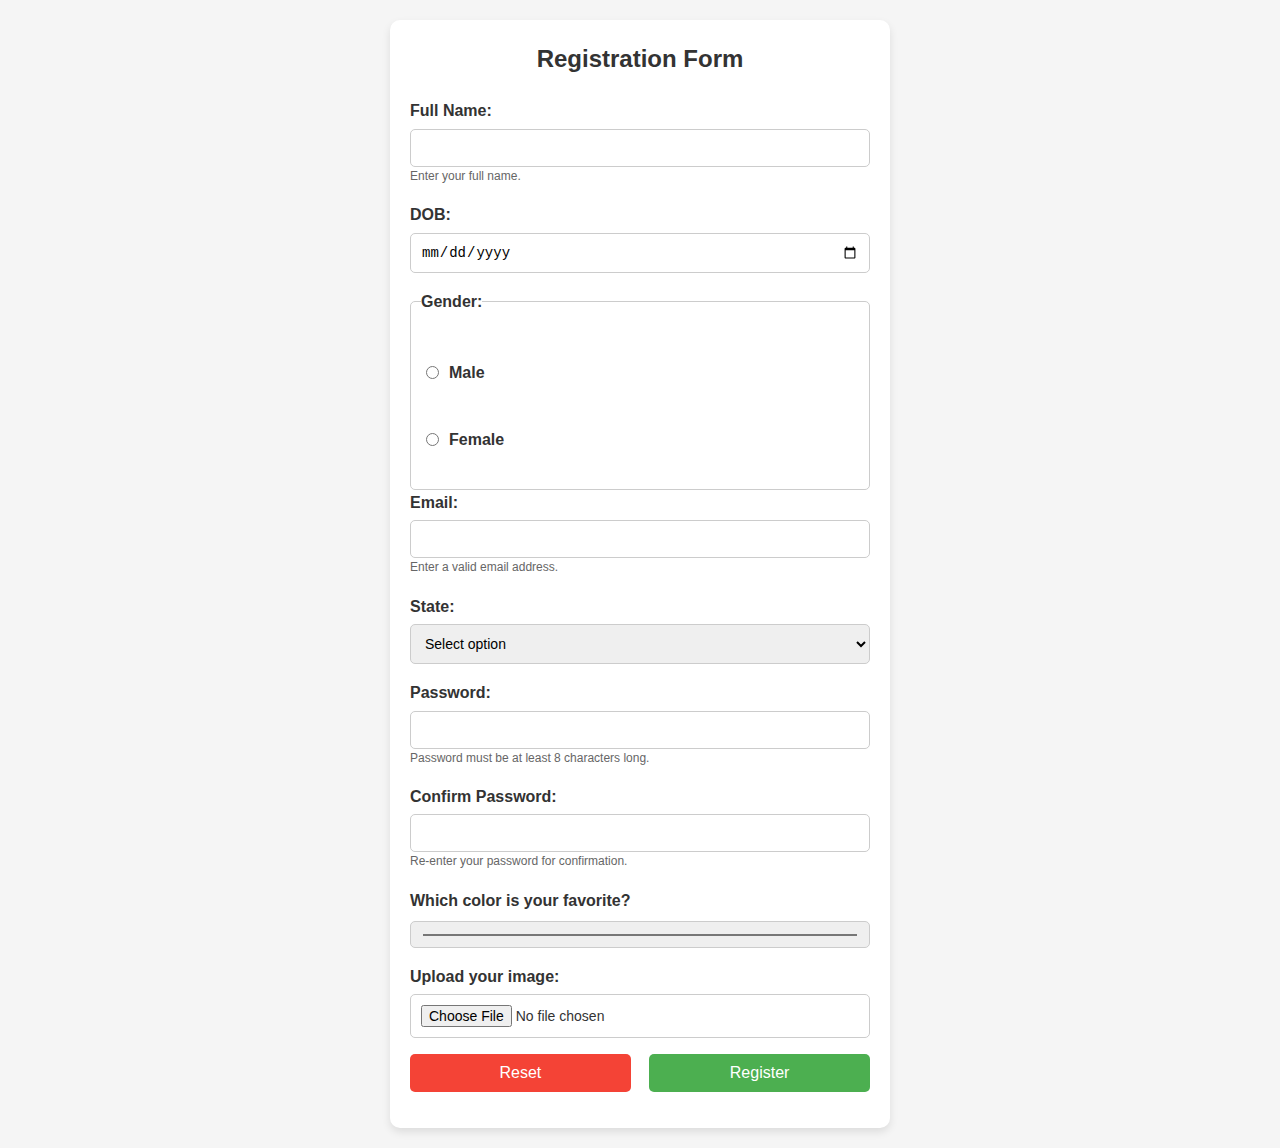
<file: Task1-RegistrationForm/index.html>
<!DOCTYPE html>
<html lang="en">

<head>
    <meta charset="UTF-8">
    <meta name="viewport" content="width=device-width, initial-scale=1.0">
    <title>Registration Form</title>
    <link rel="stylesheet" href="style.css">
</head>

<body>
    <form action="mailto:rokadegauri56@gmail.com" method="POST" enctype="multipart/form-data" aria-labelledby="form-title">
        <h1 id="form-title">Registration Form</h1>
        <!-- Full Name -->
        <div>
            <label for="name">Full Name:</label>
            <input type="text" id="name" name="name" required aria-required="true" aria-describedby="name-help">
            <small id="name-help">Enter your full name.</small>
        </div>

        <!-- Date of Birth -->
        <div>
            <label for="DOB">DOB:</label>
            <input type="date" id="DOB" name="DOB" required aria-required="true">
        </div>

        <!-- Gender -->
        <fieldset>
            <legend>Gender:</legend>
            <div class="gender-group">
                <div>
                    <input type="radio" id="male" name="gender" value="male" required>
                    <label for="male">Male</label>
                </div>
                <div>
                    <input type="radio" id="female" name="gender" value="female" required>
                    <label for="female">Female</label>
                </div>
            </div>
        </fieldset>

        <!-- Email -->
        <div>
            <label for="email">Email:</label>
            <input type="email" id="email" name="email" required aria-required="true" aria-describedby="email-help">
            <small id="email-help">Enter a valid email address.</small>
        </div>

        <!-- State Selection -->
        <div>
            <label for="state">State:</label>
            <select id="state" name="state" required aria-required="true">
                <option value="">Select option</option>
                <option value="Maharashtra">Maharashtra</option>
                <option value="Gujarat">Gujarat</option>
                <option value="Tamil Nadu">Tamil Nadu</option>
                <option value="Punjab">Punjab</option>
                <option value="Telangana">Telangana</option>
                <option value="Andhra Pradesh">Andhra Pradesh</option>
                <option value="Haryana">Haryana</option>
                <option value="Himachal Pradesh">Himachal Pradesh</option>
                <option value="Odisha">Odisha</option>
            </select>
        </div>

        <!-- Password Fields -->
        <div>
            <label for="password">Password:</label>
            <input type="password" id="password" name="password" required aria-required="true" aria-describedby="password-help">
            <small id="password-help">Password must be at least 8 characters long.</small>
        </div>
        <div>
            <label for="confirm_password">Confirm Password:</label>
            <input type="password" id="confirm_password" name="confirm_password" required aria-required="true" aria-describedby="confirm-password-help">
            <small id="confirm-password-help">Re-enter your password for confirmation.</small>
        </div>

        <!-- Color Picker -->
        <div>
            <label for="color">Which color is your favorite?</label>
            <input type="color" id="color" name="color">
        </div>

        <!-- Image Upload -->
        <div>
            <label for="image">Upload your image:</label>
            <input type="file" id="image" name="image" accept="image/*" aria-label="Upload your image">
        </div>

        <!-- Submit and Reset Buttons -->
        <div style="display: flex; justify-content: space-between;">
            <input type="reset" id="reset" value="Reset">
            <input type="submit" value="Register">
        </div>
    </form>
</body>

</html>
</file>
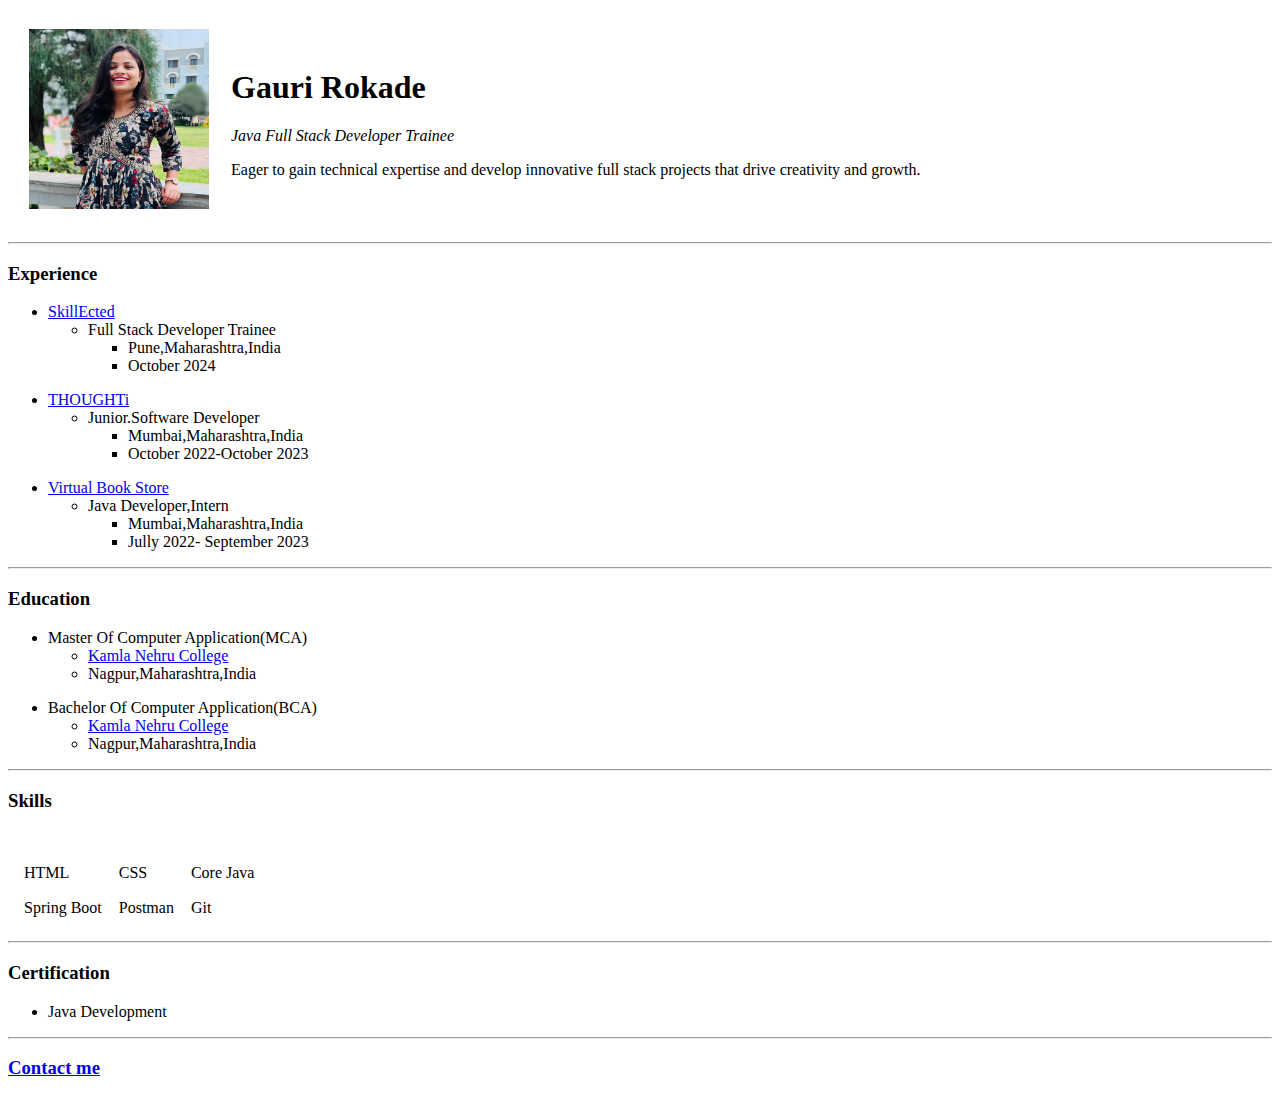
<file: Task2-ResumeBuilding/index.html>
<!DOCTYPE html>
<html lang="en">

<head>
    <meta charset="UTF-8">
    <meta name="viewport" content="width=device-width, initial-scale=1.0">
    <title>Gauri Rokade</title>
</head>
<body>
    <table cellspacing="20">
        <tbody>
            <tr>
                <td>
                    <img src="img/gauri.jpg" alt="gauri photo" height="180" width="180">
                </td>
                <td>
                    <h1>Gauri Rokade</h1>
                    <em>Java Full Stack Developer Trainee</em>
                    <p>Eager to gain technical expertise and develop innovative full stack projects that drive
                        creativity and growth.</p>
                </td>
            </tr>
        </tbody>
    </table>
    <hr>
    <h3>Experience</h3>
    <ul>
        <li>
            <a href="https://www.skillected.com" target="_blank">SkillEcted</a>
            <ul>
            <li>
                Full Stack Developer Trainee
                <ul>
                    <li>Pune,Maharashtra,India</li>
                    <li>October 2024</li>
                </ul>
            </li>
            </ul>   
        </li>
    </ul>
    <ul>
        <li>
            <a href="https://www.thoughti.com" target="_blank">THOUGHTi</a>
        </li>
        <ul>
            <li>Junior.Software Developer</li>
            <ul>
                <li>Mumbai,Maharashtra,India</li>
                <li>October 2022-October 2023</li>
            </ul>
        </ul>
    </ul>
    <ul>
        <li>
            <a href="https://vbsfirebaseproject.firebaseapp.com/" target="_blank">Virtual Book Store
            </a>
        </li>
        <ul>
            <li>Java Developer,Intern</li>
            <ul>
                <li>Mumbai,Maharashtra,India</li>
                <li>Jully 2022- September 2023</li>
            </ul>
        </ul>
    </ul>
    <hr>
    <h3>Education</h3>
    <ul>
        <li>Master Of Computer Application(MCA)</li>
        <ul>
            <li><a href="https://www.kamlanehrucollege.ac.in/" target="_blank">Kamla Nehru College</a></li>
            <li>Nagpur,Maharashtra,India</li>
        </ul>
    </ul>
    <ul>
        <li>Bachelor Of Computer Application(BCA)</li>
        <ul>
            <li><a href="https://www.kamlanehrucollege.ac.in/" target="_blank">Kamla Nehru College</a></li>
            <li>Nagpur,Maharashtra,India</li>
        </ul>
    </ul>
    <hr>
    <h3>Skills</h3>
    <table cellspacing="15px">
        <tbody>
            <tr>
                <td>HTML</td>
                <td>CSS</td>
                <td>Core Java</td>
            </tr>
            <tr>
                <td>Spring Boot</td><br>
                <td>Postman</td>
                <td>Git</td>
            </tr>
        </tbody>
    </table>
    <hr>
    <h3>Certification</h3>
    <ul>
        <li>Java Development</li>
    </ul>
    <hr>
   <h3> <a href="contact.html">Contact me</a></h3>

</body>

</html>
</file>
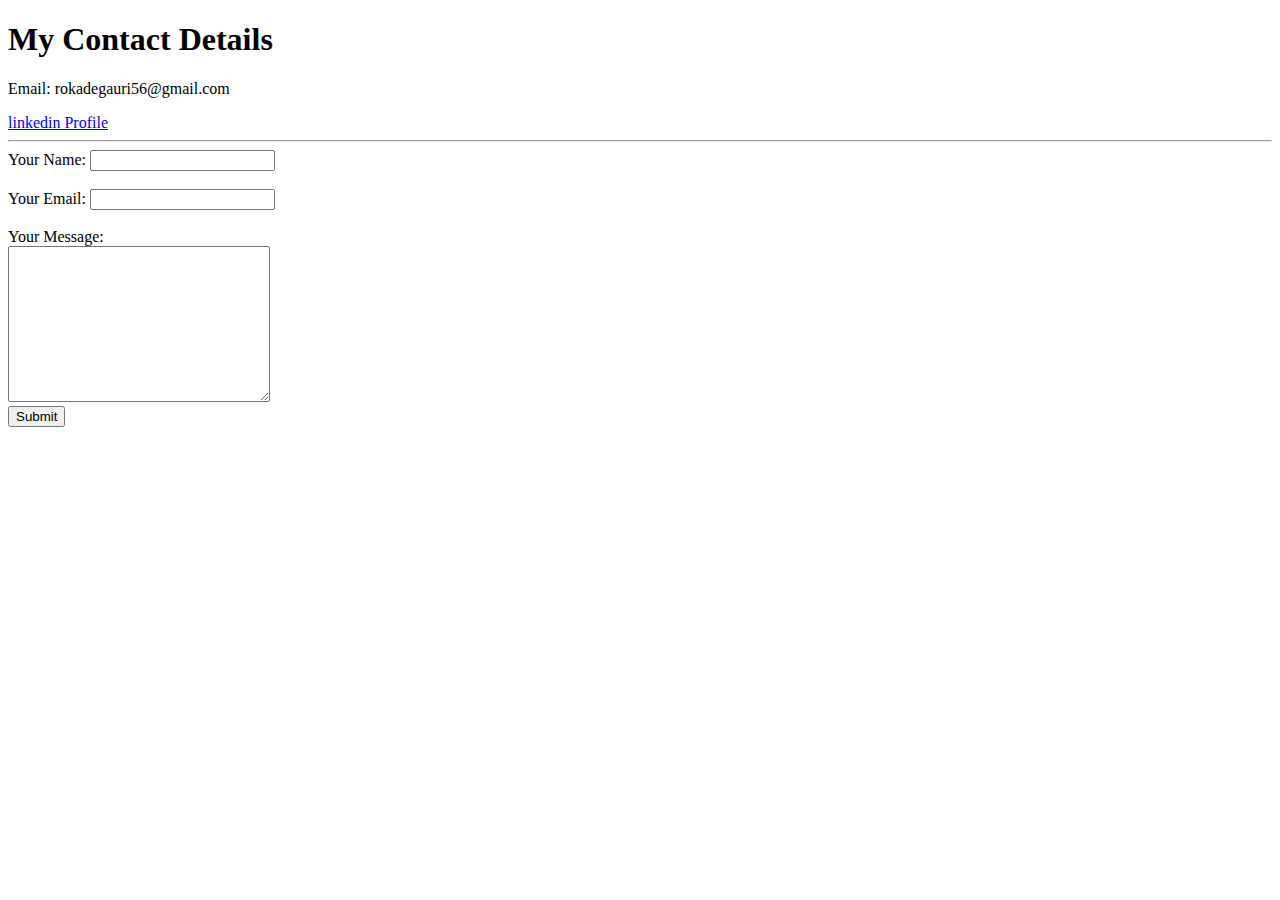
<file: Task2-ResumeBuilding/contact.html>
<!DOCTYPE html>
<html lang="en">
<head>
    <meta charset="UTF-8">
    <meta name="viewport" content="width=device-width, initial-scale=1.0">
    <title>Document</title>
</head>
<body>
    <h1>My Contact Details</h1>
    <p>Email: rokadegauri56@gmail.com</p>
    <a href="https://www.linkedin.com/in/gauri-rokade-489b80234/">linkedin Profile</a>
    <hr>
    <form action="mailto:rokadegauri56@gmail.com" method="post" enctype="text/plain">
    <label for="name">Your Name:</label>
    <input type="text" id="name"><br><br>
    <label for="email">Your Email:</label>
    <input type="email" id="email"><br><br>
    <label for="message">Your Message:</label><br>
    <textarea name="message" cols="30" rows="10"></textarea><br>
    <button type="submit">Submit</button>
</form>
</body>
</html>
</file>
<file: Task1-RegistrationForm/style.css>
/* Basic reset to remove default margin, padding, and set box-sizing */
* {
    box-sizing: border-box;
    margin: 0;
    padding: 0;
}

/* Body styles */
body {
    font-family: Arial, sans-serif; /* Set font */
    line-height: 1.6; /* Increase line-height for readability */
    background-color: #f5f5f5; /* Light background color */
    color: #333; /* Dark text color */
    display: flex; /* Flexbox layout to center content */
    justify-content: center; /* Horizontally center */
    align-items: center; /* Vertically center */
    min-height: 100vh; /* Ensure it takes at least the full viewport height */
    padding: 1.25rem; /* Add padding around the body (20px) */
}

/* Form container styles */
form {
    background-color: white; /* White background for the form */
    border-radius: 0.625rem; /* Rounded corners (10px) */
    box-shadow: 0 0.25rem 0.5rem rgba(0, 0, 0, 0.1); /* Soft shadow for a floating effect */
    padding: 1.25rem; /* Padding inside the form (20px) */
    max-width: 31.25rem; /* Limit the width of the form (500px) */
    width: 100%; /* Make the form responsive */
}

/* Heading styles */
h1 {
    font-size: 1.5rem; /* Set font size (24px) */
    margin-bottom: 1.25rem; /* Space below the title (20px) */
    text-align: center; /* Center align the title */
}

/* Style for form input fields and labels */
div {
    margin-bottom: 1rem; /* Space between form fields (15px) */
}

/* Label styles */
label {
    display: block; /* Make labels block-level elements */
    font-weight: bold; /* Make labels bold */
    margin-bottom: 0.3125rem; /* Space below the label (5px) */
}

/* Input and select field styles */
input,
select {
    width: 100%; /* Make inputs and selects take full width */
    padding: 0.625rem; /* Padding for the fields (10px) */
    border: 1px solid #ccc; /* Border color */
    border-radius: 0.3125rem; /* Rounded corners (5px) */
    font-size: 0.875rem; /* Set font size (14px) */
}

/* Radio button adjustments */
input[type="radio"] {
    width: auto; /* Reset width to auto for radio button */
    margin-left: 0.3125rem; /* Space to the left of radio buttons (5px) */
    vertical-align: middle; /* Align vertically with text */
    position: relative; /* Position relative for fine control */
    top: 1.5rem; /* Adjust vertical alignment for the radio button */
}

/* Fieldset container styling */
fieldset {
    border: 1px solid #ccc; /* Border around fieldset */
    border-radius: 0.3125rem; /* Rounded corners (5px) */
    padding: 0.625rem; /* Padding inside fieldset (10px) */
}

/* Legend (title inside fieldset) styling */
legend {
    font-weight: bold; /* Bold title for legend */
    margin-bottom: 0.625rem; /* Space below the legend (10px) */
}

/* Gender group styling for inline display */
.gender-group {
    display: inline-block; /* Display radio buttons inline */
    margin-right: 1.25rem; /* Space between gender options (20px) */
    margin-bottom: 0.625rem; /* Space below the gender group (10px) */
}

/* Adjust label for gender input */
.gender-group label {
    margin-left: 1.75rem; /* Space between label and radio button (20px) */
}

/* Small text styling for helper text */
small {
    display: block; /* Make the small text a block element */
    font-size: 0.75rem; /* Small font size (12px) */
    color: #666; /* Light grey color */
}

/* Button styling for submit and reset */
input[type="submit"],
input[type="reset"] {
    width: 48%; /* Make buttons 48% width to fit on the same line */
    padding: 0.625rem; /* Padding inside the buttons (10px) */
    border: none; /* Remove border */
    border-radius: 0.3125rem; /* Rounded corners (5px) */
    font-size: 1rem; /* Font size for button text (16px) */
    cursor: pointer; /* Change cursor to pointer when hovered */
    color: white; /* White text on the buttons */
    transition: background-color 0.3s; /* Smooth transition for hover effect */
}

/* Submit button style */
input[type="submit"] {
    background-color: #4CAF50; /* Green background */
}

/* Reset button style */
input[type="reset"] {
    background-color: #f44336; /* Red background */
}

/* Hover effects for the buttons */
input[type="submit"]:hover {
    background-color: #45a049; /* Darker green on hover */
}

input[type="reset"]:hover {
    background-color: #d73833; /* Darker red on hover */
}

/* Responsive styles for smaller screens */
@media (max-width: 37.5rem) { /* 600px equivalent */
    form {
        padding: 0.9375rem; /* Reduced padding on smaller screens (15px) */
    }

    input,
    select {
        font-size: 0.75rem; /* Smaller font size for smaller screens (12px) */
    }

    input[type="submit"],
    input[type="reset"] {
        font-size: 0.875rem; /* Smaller button font size for small screens (14px) */
    }
}
</file>
